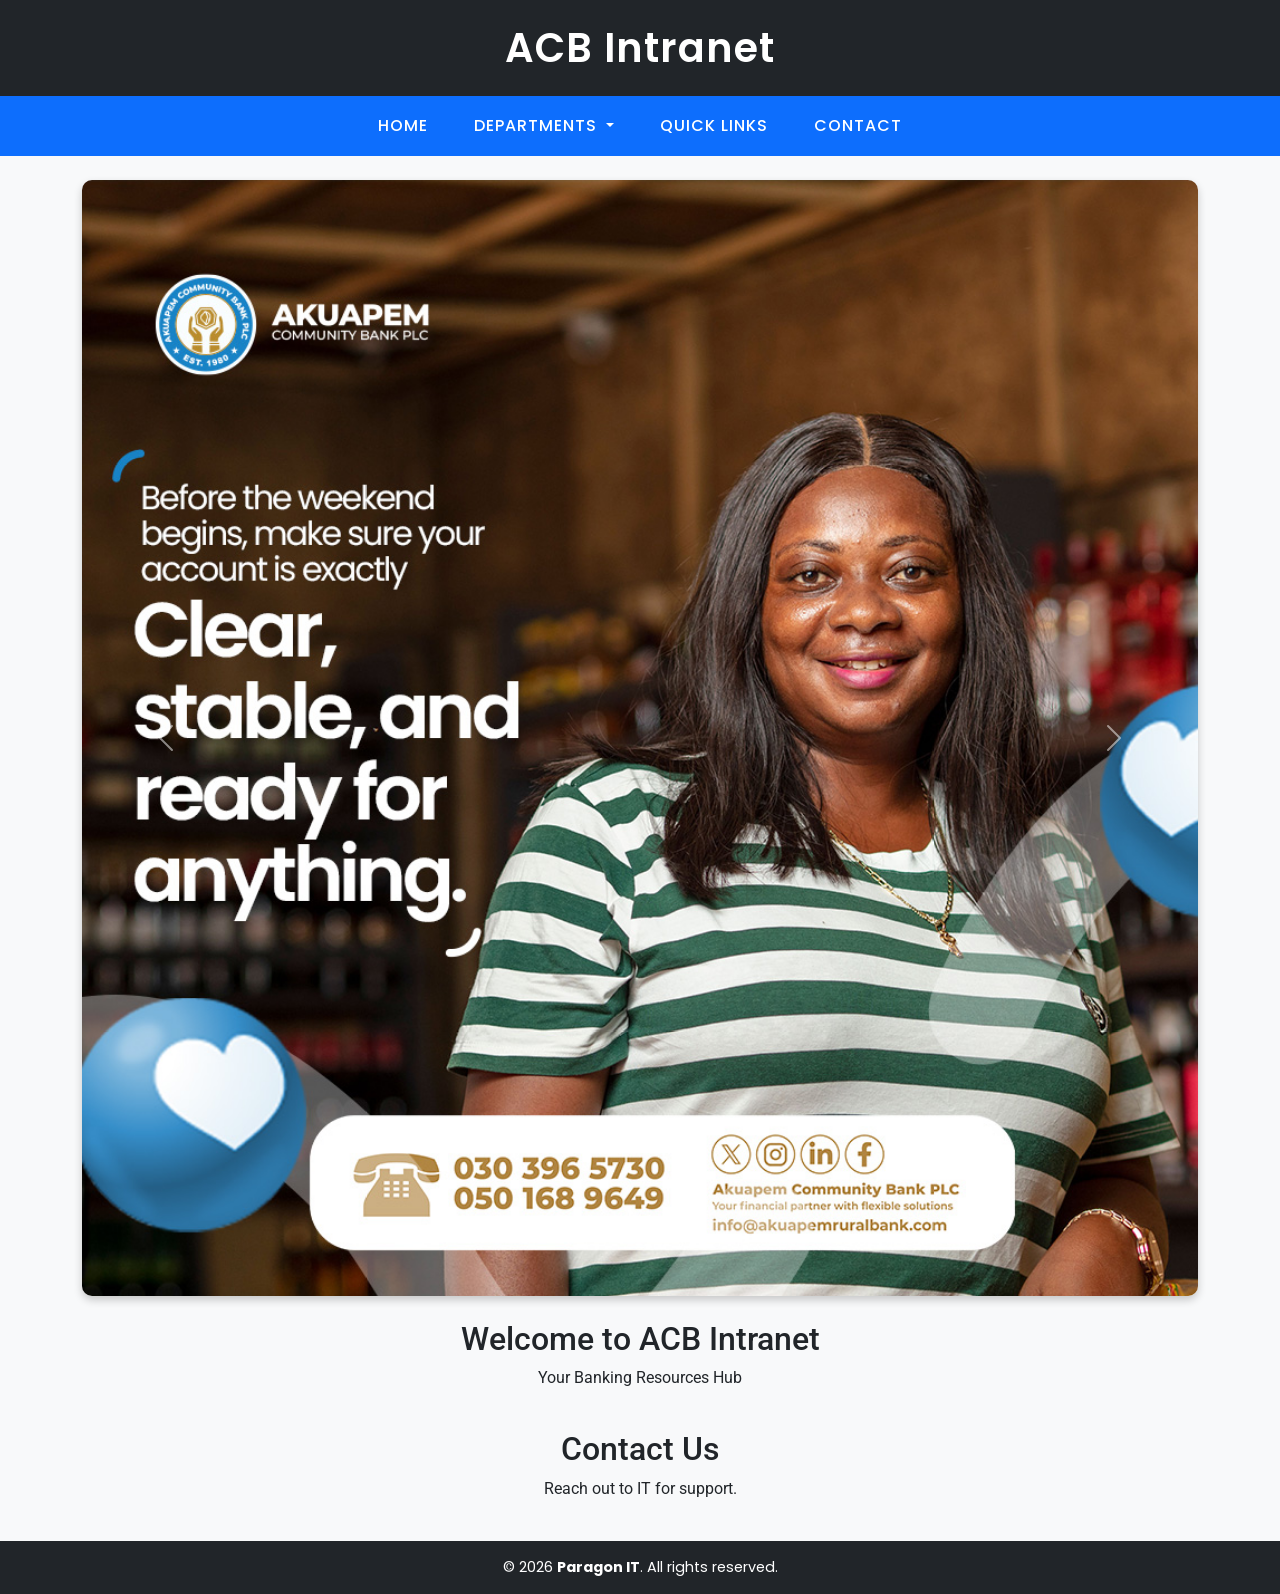
<file: index.html>
<!DOCTYPE html>
<html lang="en">
<head>
    <meta charset="UTF-8">
    <meta name="viewport" content="width=device-width, initial-scale=1.0">
    <title>ACB Intranet</title>
    <!-- Bootstrap CSS -->
    <link href="https://cdn.jsdelivr.net/npm/bootstrap@5.3.0-alpha1/dist/css/bootstrap.min.css" rel="stylesheet">
    <link rel="stylesheet" href="styles.css">
</head>
<body>
    <!-- Header -->
    <header class="bg-dark text-white text-center py-4">
        <h1>ACB Intranet</h1>
    </header>

    <!-- Navigation Menu -->
    <nav class="navbar navbar-expand-lg navbar-dark bg-primary">
        <div class="container-fluid">
            <button class="navbar-toggler" type="button" data-bs-toggle="collapse" data-bs-target="#navbarNav" aria-controls="navbarNav" aria-expanded="false" aria-label="Toggle navigation">
                <span class="navbar-toggler-icon"></span>
            </button>
            <div class="collapse navbar-collapse" id="navbarNav">
                <ul class="navbar-nav">
                    <li class="nav-item">
                        <a class="nav-link" href="index.html">Home</a>
                    </li>
                    <li class="nav-item dropdown">
                        <a class="nav-link dropdown-toggle" href="#" id="navbarDropdown" role="button" data-bs-toggle="dropdown" aria-expanded="false">
                            Departments
                        </a>
                        <ul class="dropdown-menu" aria-labelledby="navbarDropdown">
                            <li><a class="dropdown-item" href="operations.html">Banking Operations</a></li>
                            <li><a class="dropdown-item" href="it.html">I.T</a></li>
                            <li><a class="dropdown-item" href="finance.html">Finance</a></li>
                            <li><a class="dropdown-item" href="credit.html">Credit</a></li>
                            <li><a class="dropdown-item" href="hr.html">Human Resources</a></li>
                            <li><a class="dropdown-item" href="gs.html">General Services</a></li>
                            <li><a class="dropdown-item" href="risk.html">Risk & Compliance</a></li>
                            <li><a class="dropdown-item" href="legal.html">Legal</a></li>
                            <li><a class="dropdown-item" href="#">Internal Audit</a></li>
                            <li><a class="dropdown-item" href="#">B.D.U</a></li>
                        </ul>
                    </li>
                    <li class="nav-item">
                        <a class="nav-link" href="quick-links.html">Quick Links</a>
                    </li>
                    <li class="nav-item">
                        <a class="nav-link" href="contact.html">Contact</a>
                    </li>
                </ul>
            </div>
        </div>
    </nav>

    <!-- Main Content -->
    <div class="container mt-4">
        <!-- Carousel for Advertising -->
        <section id="carouselExample" class="carousel slide" data-bs-ride="carousel">
            <div class="carousel-inner">
                <!-- Slide 1 -->
                <div class="carousel-item active">
                    <img src="images/slider1.jpeg" class="d-block w-100" alt="Advertisement 1">
                   <!-- <div class="carousel-caption d-none d-md-block">
                        <h5>Ad 1</h5>
                        <p>....</p>
                    </div>-->
                </div>
                <!-- Slide 2 -->
                <div class="carousel-item">
                    <img src="images/slider2.jpg" class="d-block w-100" alt="Advertisement 2">
                   <!-- <div class="carousel-caption d-none d-md-block">
                        <h5>Ad 2</h5>
                        <p>....</p>
                    </div>-->
                </div>
                <!-- Slide 3 -->
                <div class="carousel-item">
                    <img src="images/slider3.jpg" class="d-block w-100" alt="Advertisement 3">
                    <!--<div class="carousel-caption d-none d-md-block">
                        <h5>Ad 3</h5>
                        <p>...</p>
                    </div>-->
                </div>
            </div>
            <!-- Carousel Controls -->
            <button class="carousel-control-prev" type="button" data-bs-target="#carouselExample" data-bs-slide="prev">
                <span class="carousel-control-prev-icon" aria-hidden="true"></span>
                <span class="visually-hidden">Previous</span>
            </button>
            <button class="carousel-control-next" type="button" data-bs-target="#carouselExample" data-bs-slide="next">
                <span class="carousel-control-next-icon" aria-hidden="true"></span>
                <span class="visually-hidden">Next</span>
            </button>
        </section>

        <!-- Home Section -->
        <section id="home" class="mt-4 text-center">
            <h2>Welcome to ACB Intranet</h2>
            <p>Your Banking Resources Hub</p>
        </section>

        <!-- Contact Section -->
        <section id="maincontact" class="mt-4 text-center">
            <a href="contact.html" class="text-decoration-none text-dark">
                <h2>Contact Us</h2>
                <p>Reach out to IT for support.</p>
            </a>
        </section> 
    </div>

    <!-- Footer -->
    <footer class="bg-dark text-white text-center py-3 mt-4">
        <p class="mb-0">&copy; <span id="currentYear"></span> <strong>Paragon IT</strong>. All rights reserved.</p>
    </footer>

    <!-- Bootstrap JS -->
    <script src="https://cdn.jsdelivr.net/npm/bootstrap@5.3.0-alpha1/dist/js/bootstrap.bundle.min.js"></script>
    <script>
        // Set the current year in the footer
        document.getElementById('currentYear').textContent = new Date().getFullYear();
    </script>
</body>
</html>
</file>
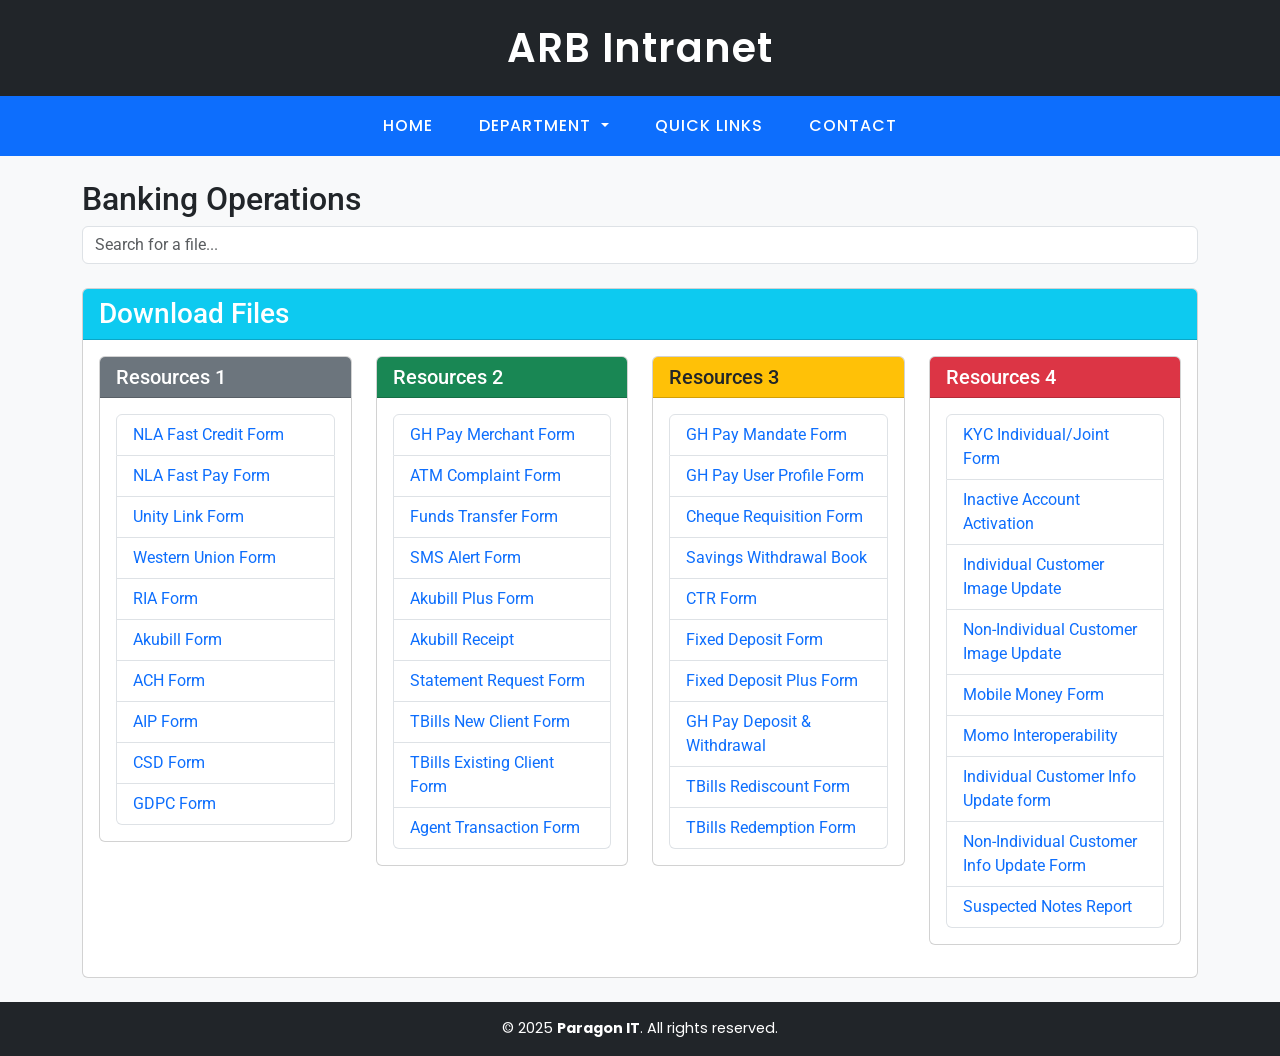
<file: operations.html>
<!DOCTYPE html>
<html lang="en">
<head>
    <meta charset="UTF-8">
    <meta name="viewport" content="width=device-width, initial-scale=1.0">
    <title>Banking Operations</title>
    <!-- Bootstrap CSS -->
    <link href="https://cdn.jsdelivr.net/npm/bootstrap@5.3.0-alpha1/dist/css/bootstrap.min.css" rel="stylesheet">
    <link rel="stylesheet" href="styles.css">
</head>
<body>
    <!-- Header -->
    <header class="bg-dark text-white text-center py-4">
        <h1>ARB Intranet</h1>
    </header>

    <!-- Navigation Menu -->
    <nav class="navbar navbar-expand-lg navbar-dark bg-primary">
        <div class="container-fluid">
            <button class="navbar-toggler" type="button" data-bs-toggle="collapse" data-bs-target="#navbarNav" aria-controls="navbarNav" aria-expanded="false" aria-label="Toggle navigation">
                <span class="navbar-toggler-icon"></span>
            </button>
            <div class="collapse navbar-collapse" id="navbarNav">
                <ul class="navbar-nav">
                    <li class="nav-item">
                        <a class="nav-link" href="index.html">Home</a>
                    </li>
                    <li class="nav-item dropdown">
                        <a class="nav-link dropdown-toggle" href="#" id="navbarDropdown" role="button" data-bs-toggle="dropdown" aria-expanded="false">
                            Department
                        </a>
                        <ul class="dropdown-menu" aria-labelledby="navbarDropdown">
                            <li><a class="dropdown-item" href="operations.html">Banking Operations</a></li>
                            <li><a class="dropdown-item" href="it.html">I.T</a></li>
                            <li><a class="dropdown-item" href="finance.html">Finance</a></li>
                            <li><a class="dropdown-item" href="credit.html">Credit</a></li>
                            <li><a class="dropdown-item" href="hr.html">Human Resources</a></li>
                            <li><a class="dropdown-item" href="gs.html">General Services</a></li>
                            <li><a class="dropdown-item" href="risk.html">Risk & Compliance</a></li>
                            <li><a class="dropdown-item" href="legal.html">Legal</a></li>
                            <li><a class="dropdown-item" href="#">Internal Audit</a></li>
                            <li><a class="dropdown-item" href="#">B.D.U</a></li>
                        </ul>
                    </li>
                    <li class="nav-item">
                        <a class="nav-link" href="quick-links.html">Quick Links</a>
                    </li>
                    <li class="nav-item">
                        <a class="nav-link" href="contact.html">Contact</a>
                    </li>
                </ul>
            </div>
        </div>
    </nav>

    <!-- Main Content -->
    <div class="container mt-4">
        <section id="department">
            <h2>Banking Operations</h2>
            <!-- Search Field -->
            <div class="mb-4">
                <input type="text" id="searchInput" class="form-control" placeholder="Search for a file..." aria-label="Search">
            </div>

            <!-- Download Files Section -->
            <div class="card mt-4">
                <div class="card-header bg-info text-white">
                    <h3 class="card-title mb-0">Download Files</h3>
                </div>
                <div class="card-body">
                    <div class="row" id="fileList">
                        <!-- Column 1: Policies -->
                        <div class="col-md-3 mb-3">
                            <div class="card">
                                <div class="card-header bg-secondary text-white">
                                    <h5 class="card-title mb-0">Resources 1</h5>
                                </div>
                                <div class="card-body">
                                    <ul class="list-group">
                                        <li class="list-group-item">
                                            <a href="forms/opera/nlaFastCredit.pdf" download class="text-decoration-none">NLA Fast Credit Form</a>
                                        </li>
                                        <li class="list-group-item">
                                            <a href="forms/opera/nlaFastPay.pdf" download class="text-decoration-none">NLA Fast Pay Form</a>
                                        </li>
                                        <li class="list-group-item">
                                            <a href="forms/opera/unitylink.pdf" download class="text-decoration-none">Unity Link Form</a>
                                        </li>
                                        <li class="list-group-item">
                                            <a href="forms/opera/wu.pdf" download class="text-decoration-none">Western Union Form</a>
                                        </li>
                                        <li class="list-group-item">
                                            <a href="forms/opera/ria.pdf" download class="text-decoration-none">RIA Form</a>
                                        </li>
                                        <li class="list-group-item">
                                            <a href="forms/opera/akubill.pdf" download class="text-decoration-none">Akubill Form</a>
                                        </li>
                                        <li class="list-group-item">
                                            <a href="forms/opera/AchForm.pdf" download class="text-decoration-none"> ACH Form</a>
                                        </li>
                                        <li class="list-group-item">
                                            <a href="forms/opera/aip.pdf" download class="text-decoration-none"> AIP Form</a>
                                        </li>
                                        <li class="list-group-item">
                                            <a href="forms/opera/csd.pdf" download class="text-decoration-none"> CSD Form</a>
                                        </li>
                                        <li class="list-group-item">
                                            <a href="forms/opera/gdpc.pdf" download class="text-decoration-none"> GDPC Form</a>
                                        </li>
                                    </ul>
                                </div>
                            </div>
                        </div>

                        <!-- Column 2: Reports -->
                        <div class="col-md-3 mb-3">
                            <div class="card">
                                <div class="card-header bg-success text-white">
                                    <h5 class="card-title mb-0">Resources 2</h5>
                                </div>
                                <div class="card-body">
                                    <ul class="list-group">
                                        <li class="list-group-item">
                                            <a href="files/dept1/report1.pdf" download class="text-decoration-none">GH Pay Merchant Form</a>
                                        </li>
                                        <li class="list-group-item">
                                            <a href="forms/opera/atmComplaint.pdf" download class="text-decoration-none">ATM Complaint Form</a>
                                        </li>
                                        <li class="list-group-item">
                                            <a href="forms/opera/ft.pdf" download class="text-decoration-none">Funds Transfer Form</a>
                                        </li>
                                        <li class="list-group-item">
                                            <a href="forms/opera/smsAlert.pdf" download class="text-decoration-none">SMS Alert Form</a>
                                        </li>
                                        <li class="list-group-item">
                                            <a href="forms/opera/akuplus.pdf" download class="text-decoration-none">Akubill Plus Form</a>
                                        </li>
                                        <li class="list-group-item">
                                            <a href="forms/opera/akubillReceipt.pdf" download class="text-decoration-none">Akubill Receipt</a>
                                        </li>
                                        <li class="list-group-item">
                                            <a href="forms/opera/statementForm.pdf" download class="text-decoration-none">Statement Request Form</a>
                                        </li>
                                        <li class="list-group-item">
                                            <a href="forms/opera/tBillNewClient.pdf" download class="text-decoration-none">TBills New Client Form</a>
                                        </li>
                                        <li class="list-group-item">
                                            <a href="forms/opera/tBillExistingClient.pdf" download class="text-decoration-none">TBills Existing Client Form</a>
                                        </li>
                                        <li class="list-group-item">
                                            <a href="forms/opera/agent_trans.pdf" download class="text-decoration-none">Agent Transaction Form</a>
                                        </li>
                                    </ul>
                                </div>
                            </div>
                        </div>

                        <!-- Column 3: Guidelines -->
                        <div class="col-md-3 mb-3">
                            <div class="card">
                                <div class="card-header bg-warning text-dark">
                                    <h5 class="card-title mb-0">Resources 3</h5>
                                </div>
                                <div class="card-body">
                                    <ul class="list-group">
                                        <li class="list-group-item">
                                            <a href="forms/opera/GHAPAYMANDATEFORM.pdf" download class="text-decoration-none">GH Pay Mandate Form</a>
                                        </li>
                                        <li class="list-group-item">
                                            <a href="forms/opera/GhanaPayUser.pdf" download class="text-decoration-none">GH Pay User Profile Form</a>
                                        </li>
                                        <li class="list-group-item">
                                            <a href="forms/opera/micrRequi.pdf" download class="text-decoration-none">Cheque Requisition Form</a>
                                        </li>
                                        <li class="list-group-item">
                                            <a href="forms/opera/swb.pdf" download class="text-decoration-none">Savings Withdrawal Book</a>
                                        </li>
                                        <li class="list-group-item">
                                            <a href="forms/opera/ctr.pdf" download class="text-decoration-none">CTR Form</a>
                                        </li>
                                        <li class="list-group-item">
                                            <a href="forms/opera/fixDeposit.pdf" download class="text-decoration-none">Fixed Deposit Form</a>
                                        </li>
                                        <li class="list-group-item">
                                            <a href="forms/opera/fixDepositPlus.pdf" download class="text-decoration-none">Fixed Deposit Plus Form</a>
                                        </li>
                                        <li class="list-group-item">
                                            <a href="forms/opera/GHPAYDEPNWDL.pdf" download class="text-decoration-none">GH Pay Deposit & Withdrawal</a>
                                        </li>
                                        <li class="list-group-item">
                                            <a href="forms/opera/tBillRediscount.pdf" download class="text-decoration-none">TBills Rediscount Form</a>
                                        </li>
                                        <li class="list-group-item">
                                            <a href="forms/opera/tBillRedemption.pdf" download class="text-decoration-none">TBills Redemption Form</a>
                                        </li>
                                        
                                    </ul>
                                </div>
                            </div>
                        </div>

                        <!-- Column 4: Templates -->
                        <div class="col-md-3 mb-3">
                            <div class="card">
                                <div class="card-header bg-danger text-white">
                                    <h5 class="card-title mb-0">Resources 4</h5>
                                </div>
                                <div class="card-body">
                                    <ul class="list-group">
                                        <li class="list-group-item">
                                            <a href="forms/opera/kyc.pdf" download class="text-decoration-none"> KYC Individual/Joint Form</a>
                                        </li>
                                        <li class="list-group-item">
                                            <a href="forms/opera/inactive.pdf" download class="text-decoration-none">Inactive Account Activation</a>
                                        </li>
                                         <li class="list-group-item">
                                            <a href="forms/opera/Individual.pdf" download class="text-decoration-none">Individual Customer Image Update</a>
                                        </li>
                                        <li class="list-group-item">
                                            <a href="forms/opera/nonIndividual.pdf" download class="text-decoration-none">Non-Individual Customer Image Update</a>
                                        </li>
                                        <li class="list-group-item">
                                            <a href="forms/opera/momo.pdf" download class="text-decoration-none">Mobile Money Form</a>
                                        </li>
                                        <li class="list-group-item">
                                            <a href="forms/opera/Momointeroperability.pdf" download class="text-decoration-none">Momo Interoperability</a>
                                        </li>
                                        <li class="list-group-item">
                                            <a href="forms/opera/CIU_INDIVIDUAL.pdf" download class="text-decoration-none">Individual Customer Info Update form</a>
                                        </li>
                                        <li class="list-group-item">
                                            <a href="forms/opera/CIU_NON_INDIVIDUAL.pdf" download class="text-decoration-none">Non-Individual Customer Info Update Form</a>
                                        </li>
                                        <li class="list-group-item">
                                            <a href="forms/opera/SUSPECTED-NOTES-REPORT.xlsx" download class="text-decoration-none">Suspected Notes Report</a>
                                        </li>
                                    </ul>
                                </div>
                            </div>
                        </div>
                    </div>
                </div>
            </div>
        </section>
    </div>

    <!-- Footer -->
    <footer class="bg-dark text-white text-center py-3 mt-4">
        <p class="mb-0">&copy; 2025 <strong>Paragon IT</strong>. All rights reserved.</p>
    </footer>

    <!-- Bootstrap JS -->
    <script src="https://cdn.jsdelivr.net/npm/bootstrap@5.3.0-alpha1/dist/js/bootstrap.bundle.min.js"></script>
    <!-- Custom JavaScript for Search Functionality -->
    <script>
        document.getElementById('searchInput').addEventListener('input', function () {
            const searchQuery = this.value.toLowerCase(); // Get the search query
            const fileItems = document.querySelectorAll('#fileList .list-group-item'); // Get all file items

            fileItems.forEach(item => {
                const fileName = item.textContent.toLowerCase(); // Get the file name
                if (fileName.includes(searchQuery)) {
                    item.style.display = 'block'; // Show the item if it matches the query
                } else {
                    item.style.display = 'none'; // Hide the item if it doesn't match
                }
            });
        });
    </script>
</body>
</html>
</file>
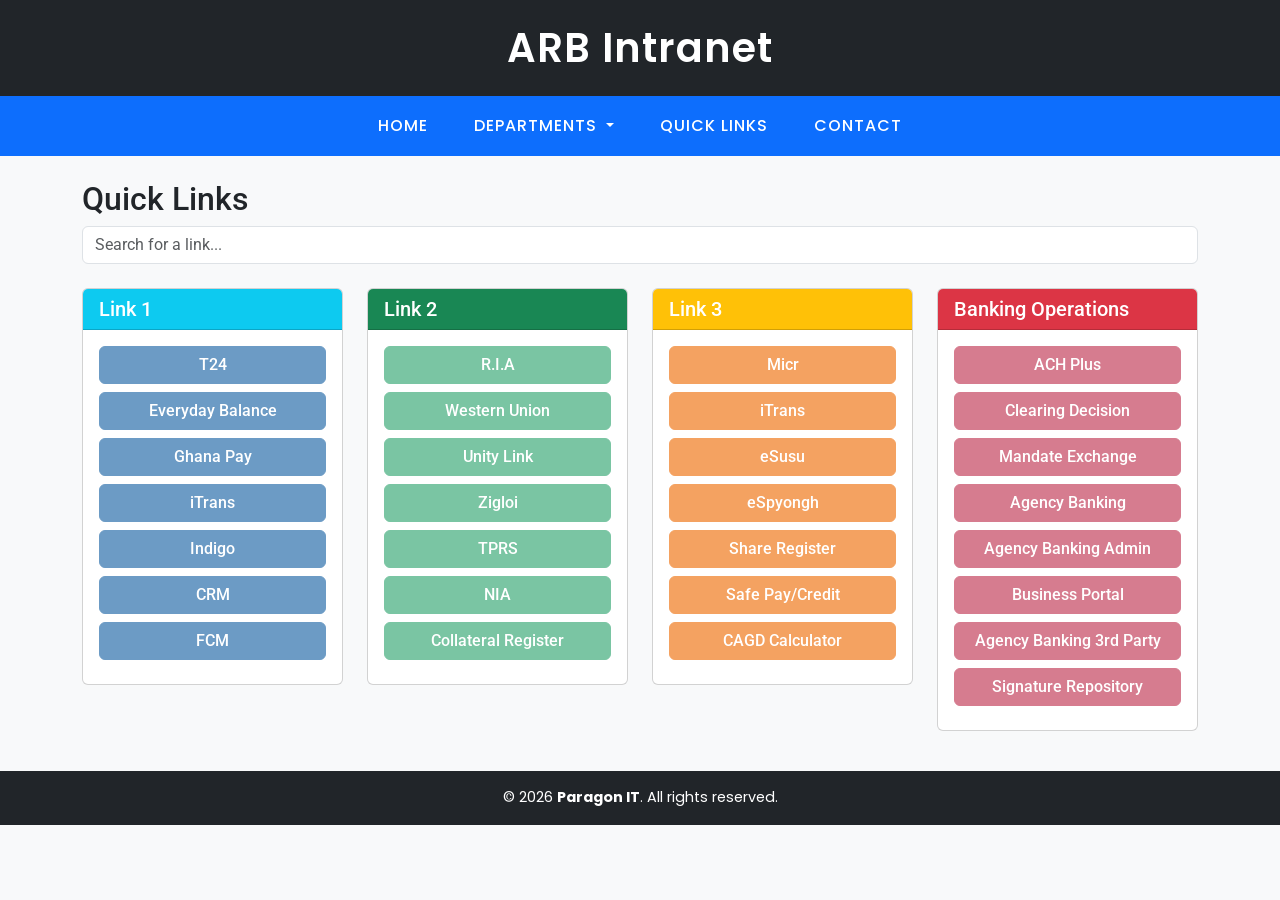
<file: quick-links.html>
<!DOCTYPE html>
<html lang="en">
<head>
    <meta charset="UTF-8">
    <meta name="viewport" content="width=device-width, initial-scale=1.0">
    <title>Quick Links</title>
    <!-- Bootstrap CSS -->
    <link href="https://cdn.jsdelivr.net/npm/bootstrap@5.3.0-alpha1/dist/css/bootstrap.min.css" rel="stylesheet">
    <link rel="stylesheet" href="styles.css">
</head>
<body>
    <!-- Header -->
    <header class="bg-dark text-white text-center py-4">
        <h1>ARB Intranet</h1>
    </header>

    <!-- Navigation Menu -->
    <nav class="navbar navbar-expand-lg navbar-dark bg-primary">
        <div class="container-fluid">
            <button class="navbar-toggler" type="button" data-bs-toggle="collapse" data-bs-target="#navbarNav" aria-controls="navbarNav" aria-expanded="false" aria-label="Toggle navigation">
                <span class="navbar-toggler-icon"></span>
            </button>
            <div class="collapse navbar-collapse" id="navbarNav">
                <ul class="navbar-nav">
                    <li class="nav-item">
                        <a class="nav-link" href="index.html">Home</a>
                    </li>
                    <li class="nav-item dropdown">
                        <a class="nav-link dropdown-toggle" href="#" id="navbarDropdown" role="button" data-bs-toggle="dropdown" aria-expanded="false">
                            Departments
                        </a>
                        <ul class="dropdown-menu" aria-labelledby="navbarDropdown">
                            <li><a class="dropdown-item" href="operations.html">Banking Operations</a></li>
                            <li><a class="dropdown-item" href="it.html">I.T</a></li>
                            <li><a class="dropdown-item" href="finance.html">Finance</a></li>
                            <li><a class="dropdown-item" href="credit.html">Credit</a></li>
                            <li><a class="dropdown-item" href="hr.html">Human Resources</a></li>
                            <li><a class="dropdown-item" href="gs.html">General Services</a></li>
                            <li><a class="dropdown-item" href="risk.html">Risk & Compliance</a></li>
                            <li><a class="dropdown-item" href="legal.html">Legal</a></li>
                            <li><a class="dropdown-item" href="#">Internal Audit</a></li>
                            <li><a class="dropdown-item" href="#">B.D.U</a></li>
                        </ul>
                    </li>
                    <li class="nav-item">
                        <a class="nav-link" href="quick-links.html">Quick Links</a>
                    </li>
                    <li class="nav-item">
                        <a class="nav-link" href="contact.html">Contact</a>
                    </li>
                </ul>
            </div>
        </div>
    </nav>

    <!-- Main Content -->
    <div class="container mt-4">
        <section id="quick-links">
            <h2>Quick Links</h2>
            <!-- Search Field -->
            <div class="mb-4">
                <input type="text" id="searchInput" class="form-control" placeholder="Search for a link..." aria-label="Search">
            </div>
            <div class="row mt-4">
                <!-- Column 1: Resources -->
                <div class="col-md-3 mb-3">
                    <div class="card">
                        <div class="card-header bg-info text-white">
                            <h5 class="card-title mb-0">Link 1</h5>
                        </div>
                        <div class="card-body">
                            <a href="https://r24live.arbapexbank.com/apexlive/#/login" class="btn btn-custom-1 w-100 mb-2" target="_blank">T24</a>
                            <a href="http://10.200.0.9/balances/" class="btn btn-custom-1 w-100 mb-2" target="_blank">Everyday Balance</a>
                            <a href="https://eps.fin.ghipss.com:9092/EPS/eps.jsf" class="btn btn-custom-1 w-100 mb-2" target="_blank">Ghana Pay</a>
                            <a href="https://itrans.arbapexbank.com/apexlink/SignIn.aspx" class="btn btn-custom-1 w-100 mb-2" target="_blank">iTrans</a>
                            <a href="https://192.168.5.39:8443/Default.aspx" class="btn btn-custom-1 w-100 mb-2" target="_blank">Indigo</a>
                            <a href="https://crm.arbapexbank.com/rcbcrmlive/login.php" class="btn btn-custom-1 w-100 mb-2" target="_blank">CRM</a>
                            <a href="https://fcm.arbapexbank.com/vrisk/app/" class="btn btn-custom-1 w-100 mb-2" target="_blank">FCM</a>
                        </div>
                    </div>
                </div>

                <!-- Column 2: Tools -->
                <div class="col-md-3 mb-3">
                    <div class="card">
                        <div class="card-header bg-success text-white">
                            <h5 class="card-title mb-0">Link 2</h5>
                        </div>
                        <div class="card-body">
                            <a href="https://fxonline.riaenvia.net/External/Login.aspx?ReturnUrl=%2f" class="btn btn-custom-2 w-100 mb-2" target="_blank">R.I.A</a>
                            <a href="https://wupos2lb.westernunion.com/web-ui/download" class="btn btn-custom-2 w-100 mb-2" target="_blank">Western Union</a>
                            <a href="https://www.unitylinkonline.com/logout.php?logout=2" class="btn btn-custom-2 w-100 mb-2" target="_blank">Unity Link</a>
                            <a href="https://zigloi.com/app.arb" class="btn btn-custom-2 w-100 mb-2" target="_blank">Zigloi</a>
                            <a href="https://gogtprs.com/index.php?action=login" class="btn btn-custom-2 w-100 mb-2" target="_blank">TPRS</a>
                            <a href="https://selfie.imsgh.org/falconx/" class="btn btn-custom-2 w-100 mb-2" target="_blank">NIA</a>
                            <a href="https://www.collateralregistry.gov.gh/Account/Login" class="btn btn-custom-2 w-100 mb-2" target="_blank">Collateral Register</a>
                        </div>
                    </div>
                </div>

                <!-- Column 3: Departments -->
                <div class="col-md-3 mb-3">
                    <div class="card">
                        <div class="card-header bg-warning text-white">
                            <h5 class="card-title mb-0">Link 3</h5>
                        </div>
                        <div class="card-body">
                            <a href="http://10.200.0.9/micr/" class="btn btn-custom-3 w-100 mb-2" target="_blank">Micr</a>
                            <a href="https://itrans.arbapexbank.com/apexlink/SignIn.aspx" class="btn btn-custom-3 w-100 mb-2" target="_blank">iTrans</a>
                            <a href="https://godimension.app/web/agencybanking/login" class="btn btn-custom-3 w-100 mb-2" target="_blank">eSusu</a>
                            <a href="https://espyongh.com/arb/" class="btn btn-custom-3 w-100 mb-2" target="_blank">eSpyongh</a>
                            <a href="https://esrglobal.mulphitghana.org/" class="btn btn-custom-3 w-100 mb-2" target="_blank">Share Register</a>
                            <a href="https://safepay-safecredit.com/login" class="btn btn-custom-3 w-100 mb-2" target="_blank">Safe Pay/Credit</a>
                            <a href="http://10.200.0.9/cagd/cagd.php" class="btn btn-custom-3 w-100 mb-2" target="_blank">CAGD Calculator</a>
                        </div>
                    </div>
                </div>

                <!-- Column 4: External Links -->
                <div class="col-md-3 mb-3">
                    <div class="card">
                        <div class="card-header bg-danger text-white">
                            <h5 class="card-title mb-0">Banking Operations</h5>
                        </div>
                        <div class="card-body">
                            <a href="https://ach.arbapexbank.com/ACHPluss/login#" class="btn btn-custom-4 w-100 mb-2" target="_blank">ACH Plus</a>
                            <a href="https://decision.arbapexbank.com/NCR/ImageViewer/Login.aspx#" class="btn btn-custom-4 w-100 mb-2" target="_blank">Clearing Decision</a>
                            <a href="http://mandate-test.fin.ghipss.com/#/auth/login" class="btn btn-custom-4 w-100 mb-2" target="_blank">Mandate Exchange</a>
                            <a href="https://iblive-ad1.arbapexbank.com/a/browser/solution#/login" class="btn btn-custom-4 w-100 mb-2" target="_blank">Agency Banking</a>
                            <a href="https://iblive-ad1.arbapexbank.com/a/browser/admin#/login" class="btn btn-custom-4 w-100 mb-2" target="_blank">Agency Banking Admin</a>
                            <a href="https://businessportal.arbapexbank.com/businessportal/SignIn.aspx" class="btn btn-custom-4 w-100 mb-2" target="_blank">Business Portal</a>
                            <a href="https://paplive-agency.arbapexbank.com/a/browser/admin#/login" class="btn btn-custom-4 w-100 mb-2" target="_blank">Agency Banking 3rd Party</a>
                            <a href="https://signature.arbapexbank.com/signaturerepository/SignIn.aspx" class="btn btn-custom-4 w-100 mb-2" target="_blank">Signature Repository</a>
                        </div>
                    </div>
                </div>
            </div>
        </section>
    </div>

    <!-- Footer -->
    <footer class="bg-dark text-white text-center py-3 mt-4">
        <p class="mb-0">&copy; <span id="currentYear"></span> <strong>Paragon IT</strong>. All rights reserved.</p>
    </footer>

    <!-- Bootstrap JS -->
    <script src="https://cdn.jsdelivr.net/npm/bootstrap@5.3.0-alpha1/dist/js/bootstrap.bundle.min.js"></script>
    <script>
        // Set the current year in the footer
        document.getElementById('currentYear').textContent = new Date().getFullYear();

        // Search functionality
        document.getElementById('searchInput').addEventListener('input', function () {
            const searchQuery = this.value.toLowerCase(); // Get the search query
            const links = document.querySelectorAll('.card-body a'); // Get all links in card bodies

            links.forEach(link => {
                const linkText = link.textContent.toLowerCase(); // Get the link text
                if (linkText.includes(searchQuery)) {
                    link.style.display = 'block'; // Show the link if it matches the query
                } else {
                    link.style.display = 'none'; // Hide the link if it doesn't match
                }
            });
        });
    </script>
</body>
</html>
</file>
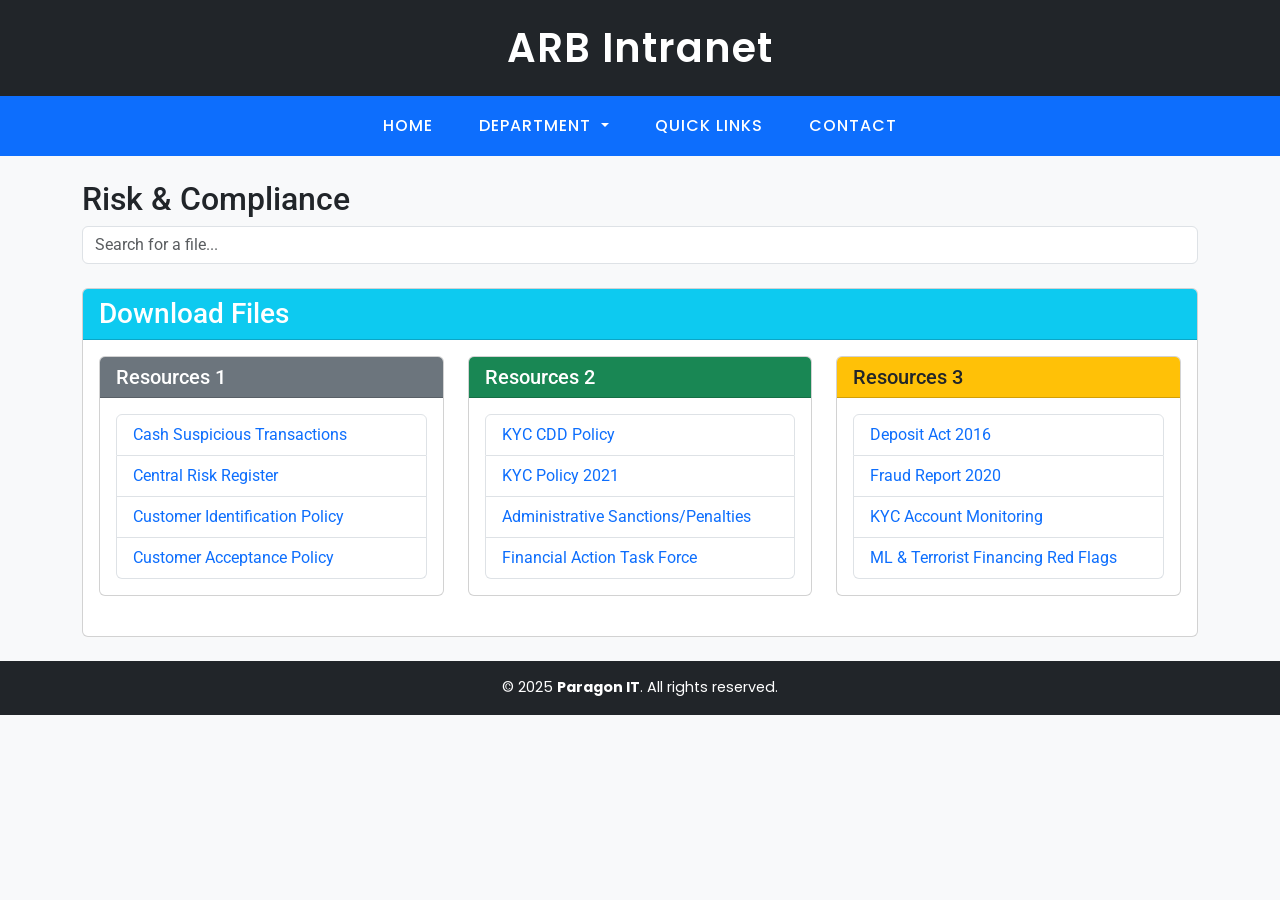
<file: risk.html>
<!DOCTYPE html>
<html lang="en">
<head>
    <meta charset="UTF-8">
    <meta name="viewport" content="width=device-width, initial-scale=1.0">
    <title>Risk Department</title>
    <!-- Bootstrap CSS -->
    <link href="https://cdn.jsdelivr.net/npm/bootstrap@5.3.0-alpha1/dist/css/bootstrap.min.css" rel="stylesheet">
    <link rel="stylesheet" href="styles.css">
</head>
<body>
    <!-- Header -->
    <header class="bg-dark text-white text-center py-4">
        <h1>ARB Intranet</h1>
    </header>

    <!-- Navigation Menu -->
    <nav class="navbar navbar-expand-lg navbar-dark bg-primary">
        <div class="container-fluid">
            <button class="navbar-toggler" type="button" data-bs-toggle="collapse" data-bs-target="#navbarNav" aria-controls="navbarNav" aria-expanded="false" aria-label="Toggle navigation">
                <span class="navbar-toggler-icon"></span>
            </button>
            <div class="collapse navbar-collapse" id="navbarNav">
                <ul class="navbar-nav">
                    <li class="nav-item">
                        <a class="nav-link" href="index.html">Home</a>
                    </li>
                    <li class="nav-item dropdown">
                        <a class="nav-link dropdown-toggle" href="#" id="navbarDropdown" role="button" data-bs-toggle="dropdown" aria-expanded="false">
                            Department
                        </a>
                        <ul class="dropdown-menu" aria-labelledby="navbarDropdown">
                            <li><a class="dropdown-item" href="operations.html">Banking Operations</a></li>
                            <li><a class="dropdown-item" href="it.html">I.T</a></li>
                            <li><a class="dropdown-item" href="finance.html">Finance</a></li>
                            <li><a class="dropdown-item" href="credit.html">Credit</a></li>
                            <li><a class="dropdown-item" href="hr.html">Human Resources</a></li>
                            <li><a class="dropdown-item" href="gs.html">General Services</a></li>
                            <li><a class="dropdown-item" href="risk.html">Risk & Compliance</a></li>
                            <li><a class="dropdown-item" href="legal.html">Legal</a></li>
                            <li><a class="dropdown-item" href="#">Internal Audit</a></li>
                            <li><a class="dropdown-item" href="#">B.D.U</a></li>
                        </ul>
                    </li>
                    <li class="nav-item">
                        <a class="nav-link" href="quick-links.html">Quick Links</a>
                    </li>
                    <li class="nav-item">
                        <a class="nav-link" href="contact.html">Contact</a>
                    </li>
                </ul>
            </div>
        </div>
    </nav>

    <!-- Main Content -->
    <div class="container mt-4">
        <section id="department">
            <h2>Risk & Compliance</h2>
            <!-- Search Field -->
            <div class="mb-4">
                <input type="text" id="searchInput" class="form-control" placeholder="Search for a file..." aria-label="Search">
            </div>

            <!-- Download Files Section -->
            <div class="card mt-4">
                <div class="card-header bg-info text-white">
                    <h3 class="card-title mb-0">Download Files</h3>
                </div>
                <div class="card-body">
                    <div class="row" id="fileList">
                        <!-- Column 1: Policies -->
                        <div class="col-md-4 mb-4">
                            <div class="card">
                                <div class="card-header bg-secondary text-white">
                                    <h5 class="card-title mb-0">Resources 1</h5>
                                </div>
                                <div class="card-body">
                                    <ul class="list-group">
                                        <li class="list-group-item">
                                            <a href="forms/aml/CashSuspiciousTransactions.pptx" download class="text-decoration-none">Cash Suspicious Transactions</a>
                                        </li>
                                        <li class="list-group-item">
                                            <a href="forms/aml/CentralRiskRegister.pptx" download class="text-decoration-none">Central Risk Register</a>
                                        </li>
                                        <li class="list-group-item">
                                            <a href="forms/aml/CIPolicy.pdf" download class="text-decoration-none">Customer Identification Policy</a>
                                        </li>
                                        <li class="list-group-item">
                                            <a href="forms/aml/CustomerAcceptancePolicy.pdf" download class="text-decoration-none">Customer Acceptance Policy</a>
                                        </li>
                                        
                                    </ul>
                                </div>
                            </div>
                        </div>

                        <!-- Column 2: Reports -->
                        <div class="col-md-4 mb-4">
                            <div class="card">
                                <div class="card-header bg-success text-white">
                                    <h5 class="card-title mb-0">Resources 2</h5>
                                </div>
                                <div class="card-body">
                                    <ul class="list-group">
                                        <li class="list-group-item">
                                            <a href="forms/aml/KYC_CDD_Policy.pdf" download class="text-decoration-none"> KYC CDD Policy</a>
                                        </li>
                                        <li class="list-group-item">
                                            <a href="forms/aml/kycpolicy2021.pdf" download class="text-decoration-none"> KYC Policy 2021</a>
                                        </li>
                                        <li class="list-group-item">
                                            <a href="forms/aml/SanctionsRegime.pptx" download class="text-decoration-none">Administrative Sanctions/Penalties</a>
                                        </li>
                                        <li class="list-group-item">
                                            <a href="forms/aml/FATT.ppt" download class="text-decoration-none">Financial Action Task Force</a>
                                        </li>
                                    </ul>
                                </div>
                            </div>
                        </div>

                        <!-- Column 3: Guidelines -->
                        <div class="col-md-4 mb-4">
                            <div class="card">
                                <div class="card-header bg-warning text-dark">
                                    <h5 class="card-title mb-0">Resources 3</h5>
                                </div>
                                <div class="card-body">
                                    <ul class="list-group">
                                        <li class="list-group-item">
                                            <a href="forms/aml/depositeAct2016.pdf" download class="text-decoration-none">Deposit Act 2016</a>
                                        </li>
                                        <li class="list-group-item">
                                            <a href="forms/aml/FraudReport2020.pdf" download class="text-decoration-none">Fraud Report 2020</a>
                                        </li>
                                        <li class="list-group-item">
                                            <a href="forms/aml/KYC_ACCOUNT_MONITORING.pdf" download class="text-decoration-none">KYC Account Monitoring</a>
                                        </li>
                                        <li class="list-group-item">
                                            <a href="forms/aml/ML-AND-TERRORISTFINANCING-RED-FLAGS.pptx" download class="text-decoration-none">ML & Terrorist Financing Red Flags</a>
                                        </li>
                                    </ul>
                                </div>
                            </div>
                        </div>

                        <!-- Column 4: Templates -->
                        
                    </div>
                </div>
            </div>
        </section>
    </div>

    <!-- Footer -->
    <footer class="bg-dark text-white text-center py-3 mt-4">
        <p class="mb-0">&copy; 2025 <strong>Paragon IT</strong>. All rights reserved.</p>
    </footer>

    <!-- Bootstrap JS -->
    <script src="https://cdn.jsdelivr.net/npm/bootstrap@5.3.0-alpha1/dist/js/bootstrap.bundle.min.js"></script>
    <!-- Custom JavaScript for Search Functionality -->
    <script>
        document.getElementById('searchInput').addEventListener('input', function () {
            const searchQuery = this.value.toLowerCase(); // Get the search query
            const fileItems = document.querySelectorAll('#fileList .list-group-item'); // Get all file items

            fileItems.forEach(item => {
                const fileName = item.textContent.toLowerCase(); // Get the file name
                if (fileName.includes(searchQuery)) {
                    item.style.display = 'block'; // Show the item if it matches the query
                } else {
                    item.style.display = 'none'; // Hide the item if it doesn't match
                }
            });
        });
    </script>
</body>
</html>
</file>
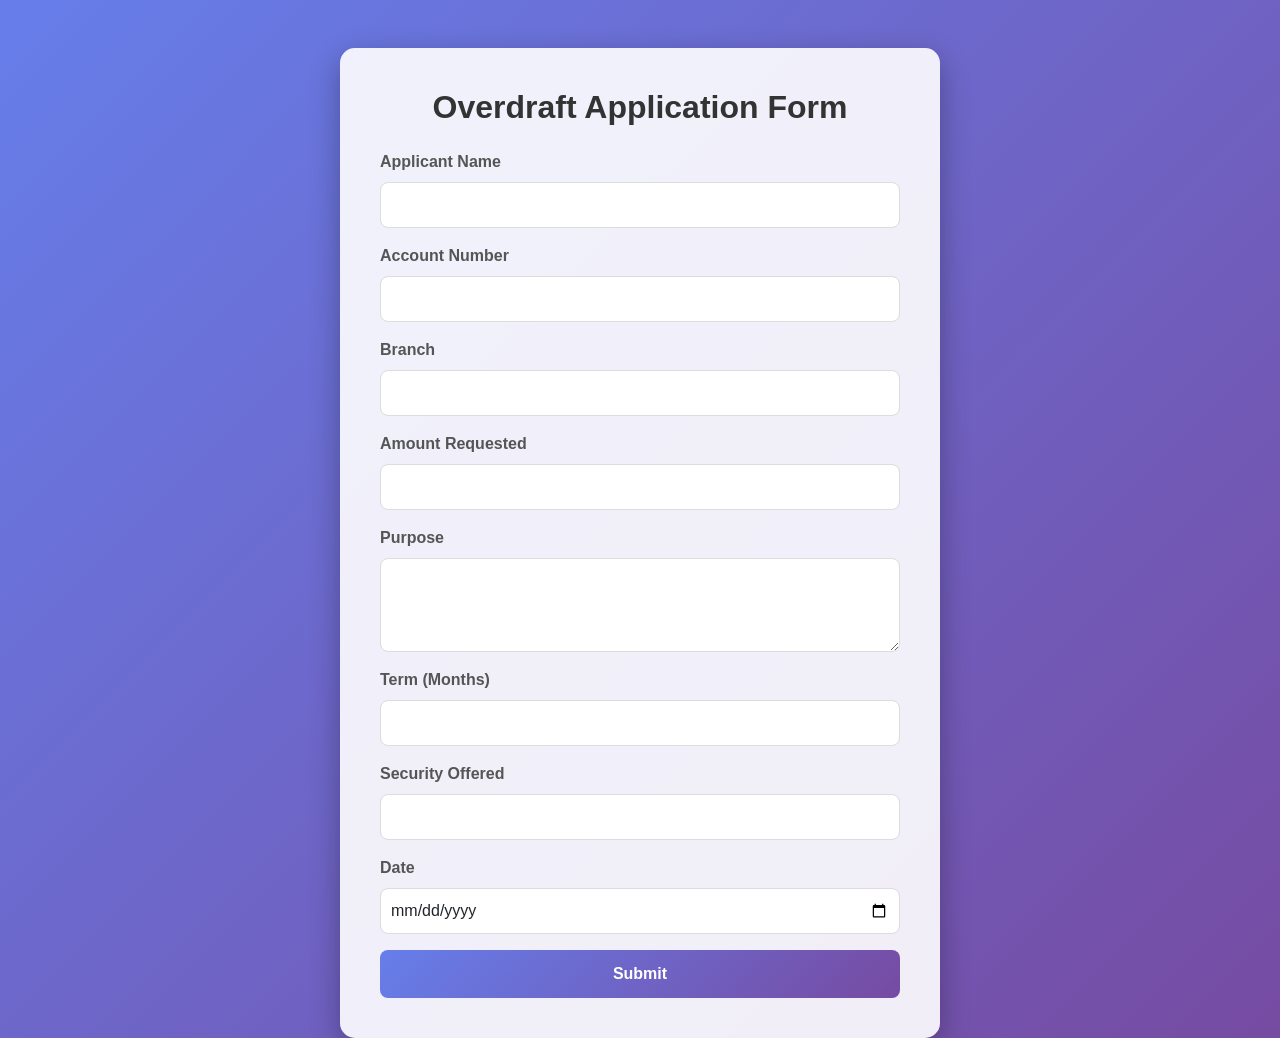
<file: try.html>
<!DOCTYPE html>
<html lang="en">
<head>
    <meta charset="UTF-8">
    <meta name="viewport" content="width=device-width, initial-scale=1.0">
    <title>Overdraft Application Form</title>
    <link href="https://cdn.jsdelivr.net/npm/bootstrap@5.3.0/dist/css/bootstrap.min.css" rel="stylesheet">
    <link rel="stylesheet" href="beauty.css">
</head>
<body>
    <div class="container mt-5">
        <h2 class="mb-4">Overdraft Application Form</h2>
        <form id="odForm" action="process_od.php" method="POST">
            <div class="mb-3">
                <label for="applicantName" class="form-label">Applicant Name</label>
                <input type="text" class="form-control" id="applicantName" name="applicantName" required>
            </div>
            <div class="mb-3">
                <label for="accountNumber" class="form-label">Account Number</label>
                <input type="text" class="form-control" id="accountNumber" name="accountNumber" required>
            </div>
            <div class="mb-3">
                <label for="branch" class="form-label">Branch</label>
                <input type="text" class="form-control" id="branch" name="branch" required>
            </div>
            <div class="mb-3">
                <label for="amountRequested" class="form-label">Amount Requested</label>
                <input type="number" class="form-control" id="amountRequested" name="amountRequested" min="0" step="0.01" required>
            </div>
            <div class="mb-3">
                <label for="purpose" class="form-label">Purpose</label>
                <textarea class="form-control" id="purpose" name="purpose" rows="3" required></textarea>
            </div>
            <div class="mb-3">
                <label for="term" class="form-label">Term (Months)</label>
                <input type="number" class="form-control" id="term" name="term" min="1" required>
            </div>
            <div class="mb-3">
                <label for="security" class="form-label">Security Offered</label>
                <input type="text" class="form-control" id="security" name="security">
            </div>
            <div class="mb-3">
                <label for="date" class="form-label">Date</label>
                <input type="date" class="form-control" id="date" name="date" required>
            </div>
            <button type="submit" class="btn btn-primary">Submit</button>
        </form>
    </div>
    <script src="https://cdn.jsdelivr.net/npm/bootstrap@5.3.0/dist/js/bootstrap.bundle.min.js"></script>
    <script>
        document.getElementById('odForm').addEventListener('submit', function(event) {
            // Basic validation
            const amount = document.getElementById('amountRequested').value;
            if (amount <= 0) {
                alert('Amount must be greater than 0');
                event.preventDefault();
                return;
            }
            // Add more validations as needed
        });
    </script>
</body>
</html>
</file>
<file: styles.css>
/* Import Google Fonts */
@import url('https://fonts.googleapis.com/css2?family=Roboto:wght@400;500;700&family=Poppins:wght@400;500;600&display=swap');

/* General Styles */
body {
    font-family: 'Roboto', sans-serif;
    background-color: #f8f9fa;
    margin: 0;
    padding: 0;
}

/* Header Styles */
header {
    background-color: #2c3e50; /* Dark blue */
    color: white;
    padding: 20px 0;
    text-align: center;
    font-family: 'Poppins', sans-serif;
}

header h1 {
    font-size: 2.5rem;
    font-weight: 600;
    margin: 0;
    letter-spacing: 1px;
}

/* Navigation Menu Styles */
.navbar {
    background-color: #34495e; /* Slightly lighter dark blue */
    padding: 10px 0;
    font-family: 'Poppins', sans-serif;
}

.navbar-nav {
    margin: 0 auto;
    display: flex;
    justify-content: center;
}

.nav-item {
    margin: 0 15px;
}

.nav-link {
    color: white !important;
    font-size: 1rem;
    font-weight: 500;
    text-transform: uppercase;
    letter-spacing: 1px;
    transition: color 0.3s ease;
}

.nav-link:hover {
    color: #1abc9c !important; /* Teal color on hover */
}

.dropdown-menu {
    background-color: #34495e;
    border: none;
    box-shadow: 0 4px 8px rgba(0, 0, 0, 0.2);
}

.dropdown-item {
    color: white;
    font-size: 0.9rem;
    font-weight: 400;
    transition: background-color 0.3s ease;
}

.dropdown-item:hover {
    background-color: #986602; /* Gold color on hover */
    color: white;
}

/* Carousel Styles */
.carousel {
    margin-bottom: 20px;
    border-radius: 10px;
    overflow: hidden;
    box-shadow: 0 4px 8px rgba(0, 0, 0, 0.2);
}

.carousel-caption {
    background: rgba(0, 0, 0, 0.5);
    border-radius: 10px;
    padding: 20px;
}

.carousel-caption h5 {
    font-size: 1.5rem;
    font-weight: bold;
}

.carousel-caption p {
    font-size: 1rem;
}

.carousel-inner img {
    width: 100%; /* Make the image take up the full width of the slider */
    height: auto; /* Maintain the aspect ratio */
    object-fit: cover; /* Ensure the image covers the entire slider area */
}

/* Footer Styles */
footer {
    background-color: #2c3e50;
    color: white;
    text-align: center;
    padding: 15px 0;
    font-family: 'Poppins', sans-serif;
    font-size: 0.9rem;
    margin-top: 40px;
}

footer p {
    margin: 0;
}

/* Custom Button Styles */
.btn-custom-1 {
    background-color: #6c9bc5;
    border-color: #6c9bc5;
    color: white;
}

.btn-custom-1:hover {
    background-color: #5a8ab4;
    border-color: #5a8ab4;
}

.btn-custom-2 {
    background-color: #7ac5a3;
    border-color: #7ac5a3;
    color: white;
}

.btn-custom-2:hover {
    background-color: #69b492;
    border-color: #69b492;
}

.btn-custom-3 {
    background-color: #f4a261;
    border-color: #f4a261;
    color: white;
}

.btn-custom-3:hover {
    background-color: #e39150;
    border-color: #e39150;
}

.btn-custom-4 {
    background-color: #d67c8f;
    border-color: #d67c8f;
    color: white;
}

.btn-custom-4:hover {
    background-color: #c56b7e;
    border-color: #c56b7e;
}

.btn {
    transition: background-color 0.3s ease, border-color 0.3s ease;
    font-weight: 500;
}

#home, #maincontact {
    display: flex;
    flex-direction: column;
    align-items: center;
    justify-content: center;
    text-align: center;
}
</file>
<file: beauty.css>
/* Beauty.css - Custom styles for try.html */

body {
    background: linear-gradient(135deg, #667eea 0%, #764ba2 100%);
    font-family: 'Arial', sans-serif;
    min-height: 100vh;
    display: flex;
    align-items: center;
    justify-content: center;
}

.container {
    background: rgba(255, 255, 255, 0.9);
    border-radius: 15px;
    box-shadow: 0 10px 30px rgba(0, 0, 0, 0.3);
    padding: 40px;
    max-width: 600px;
    width: 100%;
}

h2 {
    color: #333;
    text-align: center;
    margin-bottom: 30px;
    font-weight: bold;
}

.form-label {
    font-weight: 600;
    color: #555;
}

.form-control {
    border-radius: 8px;
    border: 1px solid #ddd;
    padding: 10px;
    transition: border-color 0.3s, box-shadow 0.3s;
}

.form-control:focus {
    border-color: #667eea;
    box-shadow: 0 0 5px rgba(102, 126, 234, 0.5);
}

.btn-primary {
    background: linear-gradient(135deg, #667eea 0%, #764ba2 100%);
    border: none;
    border-radius: 8px;
    padding: 12px 30px;
    font-size: 16px;
    font-weight: bold;
    transition: transform 0.2s, box-shadow 0.2s;
    width: 100%;
}

.btn-primary:hover {
    transform: translateY(-2px);
    box-shadow: 0 5px 15px rgba(102, 126, 234, 0.5);
}

.mb-3 {
    margin-bottom: 20px;
}
</file>
